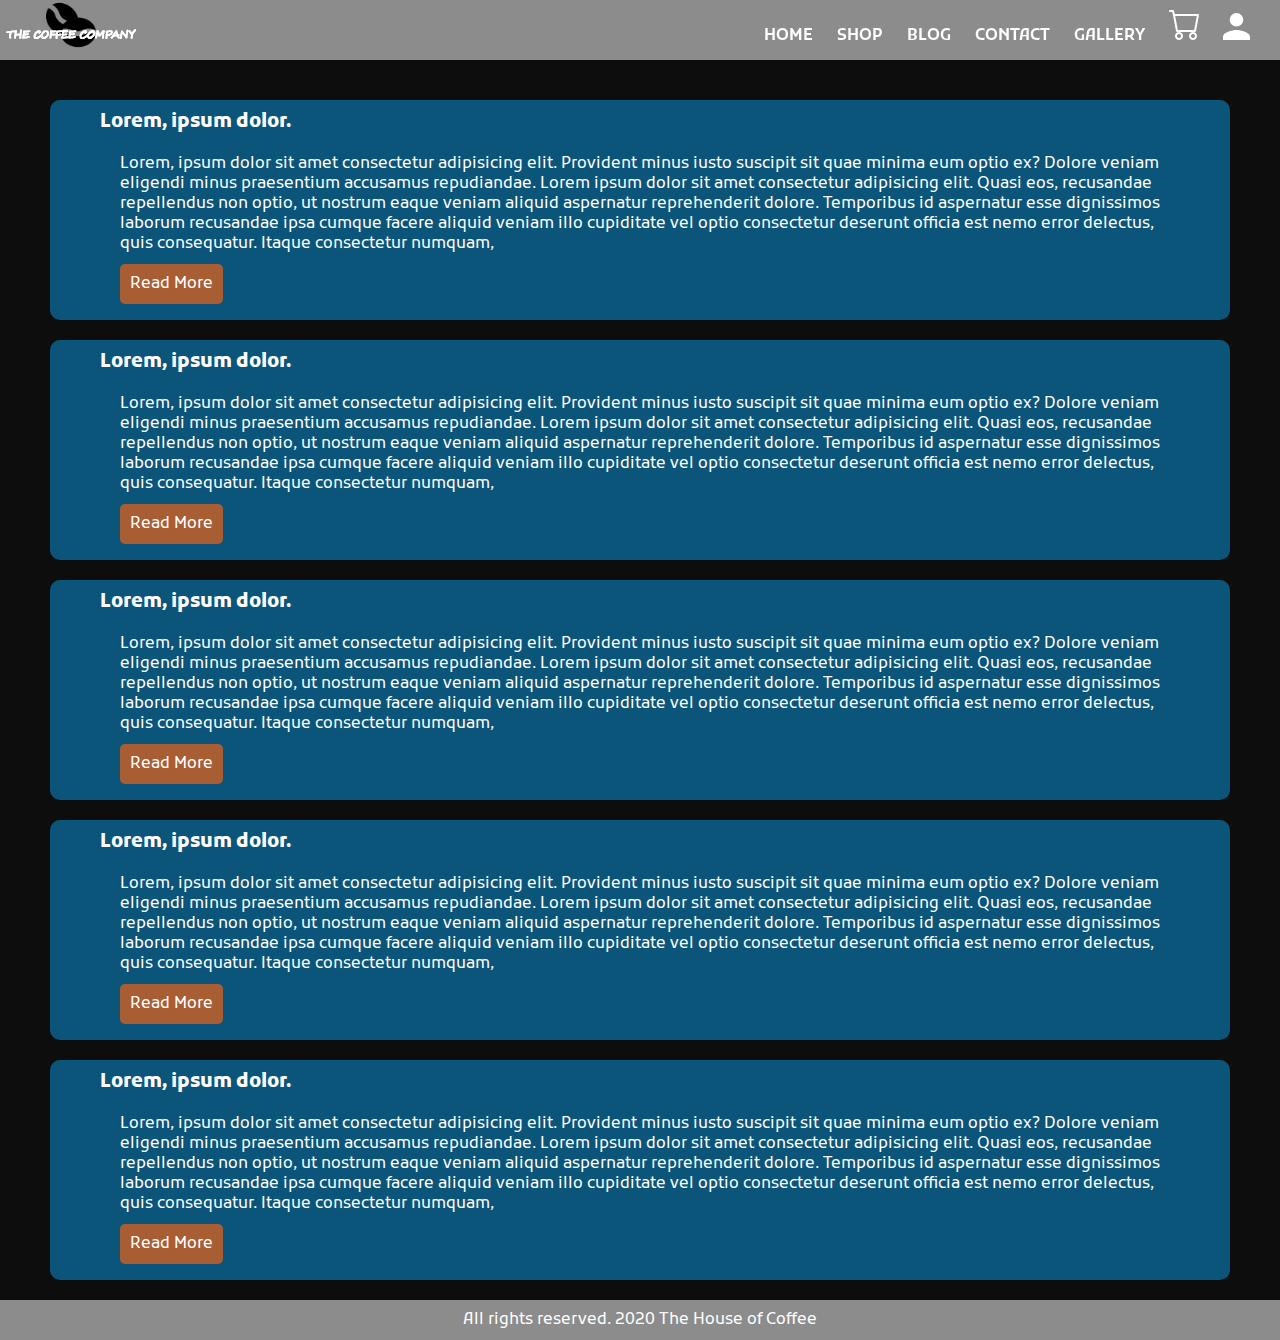
<file: blog.html>
<!DOCTYPE html>
<html lang="en">
  <head>
    <meta charset="UTF-8" />
    <meta name="viewport" content="width=device-width, initial-scale=1.0" />
    <link rel="stylesheet" href="style.css" />
    <link
      href="https://fonts.googleapis.com/css2?family=Kufam&display=swap"
      rel="stylesheet"
    />
    <title>Our Blog</title>
  </head>
  <body>
    <nav class="nav-bar">
      <div class="logo">
        <img src="./img/LOGO.png" alt="" srcset="" />
      </div>
      <div class="links">
        <a href="./index.html" class="pages">HOME</a>
        <a href="./shop.html" class="pages">SHOP</a>
        <a href="./blog.html" class="pages">BLOG</a>
        <a href="./contact.html" class="pages">CONTACT</a>
        <a href="./gallery.html" class="pages">GALLERY</a>
        <a href="#" class="pages">
          <img src="./img/cart.png" alt="cart" />
        </a>
        <a href="" class="pages">
          <img src="./img/md-person.png" alt="user" />
        </a>
      </div>
    </nav>
    <section class="blogs">
      <article class="blog">
        <h3>Lorem, ipsum dolor.</h3>
        <p>
          Lorem, ipsum dolor sit amet consectetur adipisicing elit. Provident
          minus iusto suscipit sit quae minima eum optio ex? Dolore veniam
          eligendi minus praesentium accusamus repudiandae. Lorem ipsum dolor
          sit amet consectetur adipisicing elit. Quasi eos, recusandae
          repellendus non optio, ut nostrum eaque veniam aliquid aspernatur
          reprehenderit dolore. Temporibus id aspernatur esse dignissimos
          laborum recusandae ipsa cumque facere aliquid veniam illo cupiditate
          vel optio consectetur deserunt officia est nemo error delectus, quis
          consequatur. Itaque consectetur numquam,
        </p>
        <a href="#" id="read-more">Read More</a>
      </article>
      <article class="blog">
        <h3>Lorem, ipsum dolor.</h3>
        <p>
          Lorem, ipsum dolor sit amet consectetur adipisicing elit. Provident
          minus iusto suscipit sit quae minima eum optio ex? Dolore veniam
          eligendi minus praesentium accusamus repudiandae. Lorem ipsum dolor
          sit amet consectetur adipisicing elit. Quasi eos, recusandae
          repellendus non optio, ut nostrum eaque veniam aliquid aspernatur
          reprehenderit dolore. Temporibus id aspernatur esse dignissimos
          laborum recusandae ipsa cumque facere aliquid veniam illo cupiditate
          vel optio consectetur deserunt officia est nemo error delectus, quis
          consequatur. Itaque consectetur numquam,
        </p>
        <a href="#" id="read-more">Read More</a>
      </article>
      <article class="blog">
        <h3>Lorem, ipsum dolor.</h3>
        <p>
          Lorem, ipsum dolor sit amet consectetur adipisicing elit. Provident
          minus iusto suscipit sit quae minima eum optio ex? Dolore veniam
          eligendi minus praesentium accusamus repudiandae. Lorem ipsum dolor
          sit amet consectetur adipisicing elit. Quasi eos, recusandae
          repellendus non optio, ut nostrum eaque veniam aliquid aspernatur
          reprehenderit dolore. Temporibus id aspernatur esse dignissimos
          laborum recusandae ipsa cumque facere aliquid veniam illo cupiditate
          vel optio consectetur deserunt officia est nemo error delectus, quis
          consequatur. Itaque consectetur numquam,
        </p>
        <a href="#" id="read-more">Read More</a>
      </article>
      <article class="blog">
        <h3>Lorem, ipsum dolor.</h3>
        <p>
          Lorem, ipsum dolor sit amet consectetur adipisicing elit. Provident
          minus iusto suscipit sit quae minima eum optio ex? Dolore veniam
          eligendi minus praesentium accusamus repudiandae. Lorem ipsum dolor
          sit amet consectetur adipisicing elit. Quasi eos, recusandae
          repellendus non optio, ut nostrum eaque veniam aliquid aspernatur
          reprehenderit dolore. Temporibus id aspernatur esse dignissimos
          laborum recusandae ipsa cumque facere aliquid veniam illo cupiditate
          vel optio consectetur deserunt officia est nemo error delectus, quis
          consequatur. Itaque consectetur numquam,
        </p>
        <a href="#" id="read-more">Read More</a>
      </article>
      <article class="blog">
        <h3>Lorem, ipsum dolor.</h3>
        <p>
          Lorem, ipsum dolor sit amet consectetur adipisicing elit. Provident
          minus iusto suscipit sit quae minima eum optio ex? Dolore veniam
          eligendi minus praesentium accusamus repudiandae. Lorem ipsum dolor
          sit amet consectetur adipisicing elit. Quasi eos, recusandae
          repellendus non optio, ut nostrum eaque veniam aliquid aspernatur
          reprehenderit dolore. Temporibus id aspernatur esse dignissimos
          laborum recusandae ipsa cumque facere aliquid veniam illo cupiditate
          vel optio consectetur deserunt officia est nemo error delectus, quis
          consequatur. Itaque consectetur numquam,
        </p>
        <a href="#" id="read-more">Read More</a>
      </article>
    </section>
    <footer>
      <p>All rights reserved. 2020 The House of Coffee</p>
    </footer>
  </body>
</html>
</file>
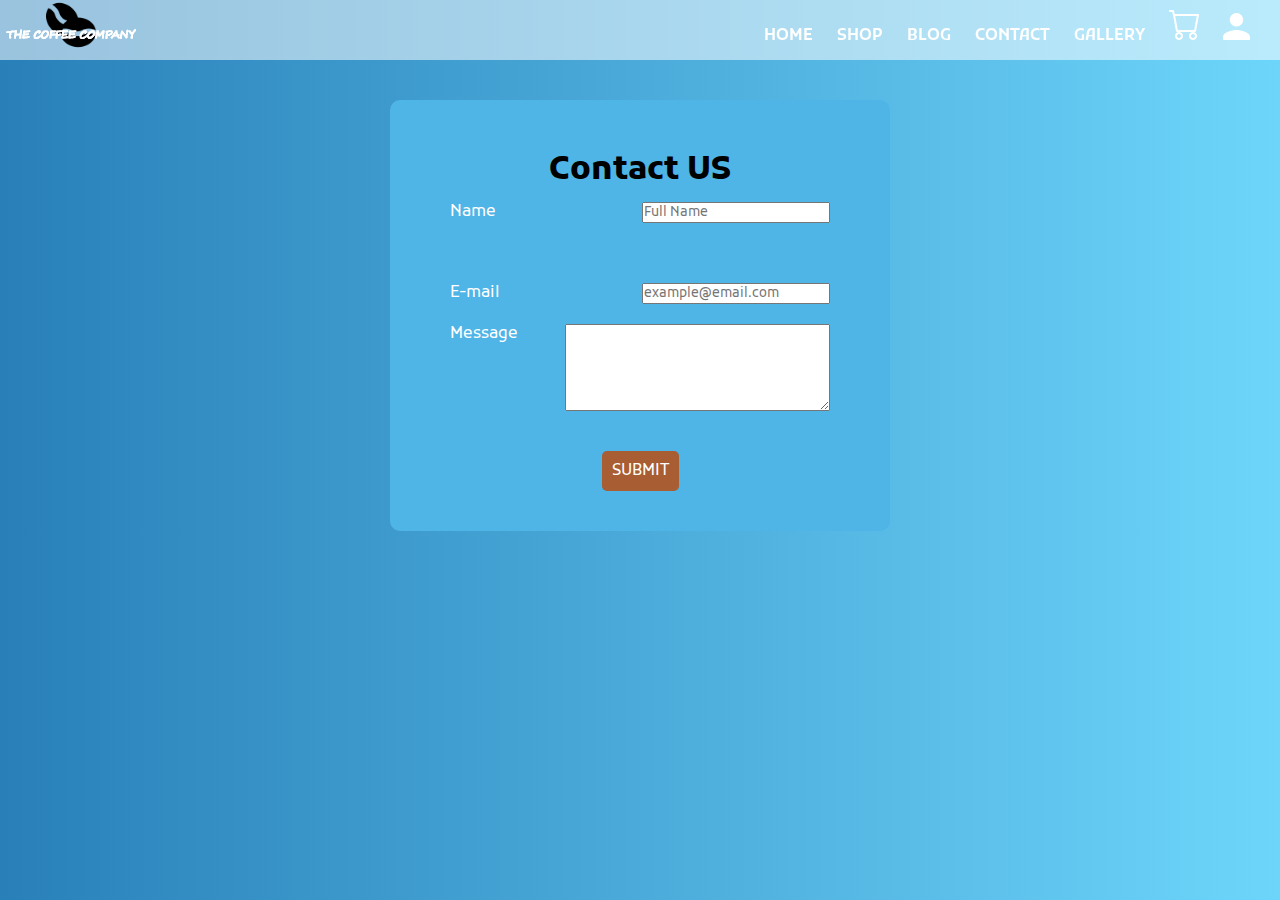
<file: contact.html>
<!DOCTYPE html>
<html lang="en">
  <head>
    <meta charset="UTF-8" />
    <meta name="viewport" content="width=device-width, initial-scale=1.0" />
    <link rel="stylesheet" href="style.css" />
    <link
      href="https://fonts.googleapis.com/css2?family=Kufam&display=swap"
      rel="stylesheet"
    />
    <title>Contact US</title>
  </head>
  <body id="contact-body">
    <nav class="nav-bar">
      <div class="logo">
        <img src="./img/LOGO.png" alt="" srcset="" />
      </div>
      <div class="links">
        <a href="./index.html" class="pages">HOME</a>
        <a href="./shop.html" class="pages">SHOP</a>
        <a href="./blog.html" class="pages">BLOG</a>
        <a href="./contact.html" class="pages">CONTACT</a>
        <a href="./gallery.html" class="pages">GALLERY</a>
        <a href="#" class="pages">
          <img src="./img/cart.png" alt="cart" />
        </a>
        <a href="" class="pages">
          <img src="./img/md-person.png" alt="user" />
        </a>
      </div>
    </nav>
    <div id="contact">
      <form action="" id="form">
        <h1>Contact US</h1>
        <div id="inputs">
            <label>Name</label>
            <input type="text" placeholder="Full Name">
        </div>
        <br>
        <br>
        <div id="inputs">
            <label>E-mail</label>
            <input type="text" placeholder="example@email.com">
        </div>
        <div id="inputs">
            <label>Message</label>
            
            <textarea name="messaage" id="" cols="30" rows="5"></textarea>
        </div>

        <br>
        <br>
        <div >
            <a href="#" id="submit">SUBMIT</a>
        </div>
      </form>
    </div>
  </body>
</html>
</file>
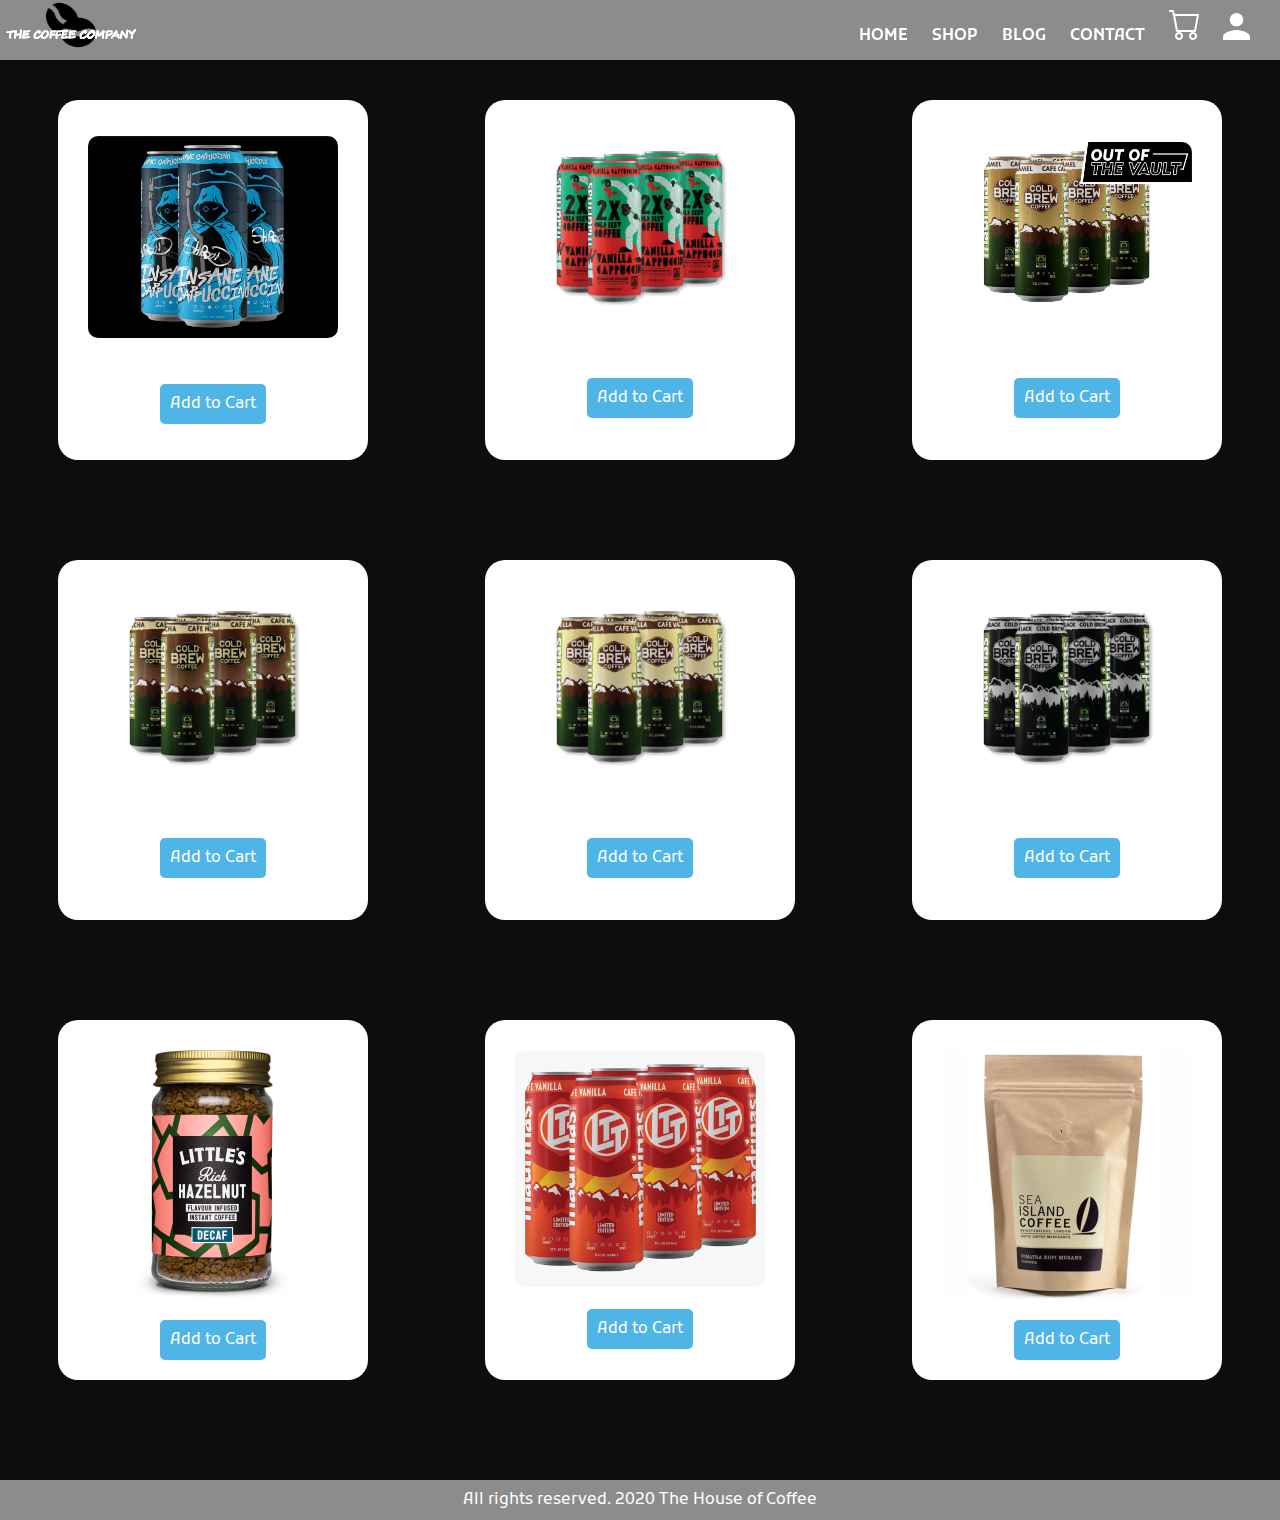
<file: shop.html>
<!DOCTYPE html>
<html lang="en">
  <head>
    <meta charset="UTF-8" />
    <meta name="viewport" content="width=device-width, initial-scale=1.0" />
    <link rel="stylesheet" href="style.css" />
    <link
      href="https://fonts.googleapis.com/css2?family=Kufam&display=swap"
      rel="stylesheet"
    />
    <title>Shop</title>
  </head>
  <body>
    <nav class="nav-bar">
      <div class="logo">
        <img src="./img/LOGO.png" alt="" srcset="" />
      </div>
      <div class="links">
        <a href="./index.html" class="pages">HOME</a>
        <a href="./shop.html" class="pages">SHOP</a>
        <a href="./blog.html" class="pages">BLOG</a>
        <a href="" class="pages">CONTACT</a>
        <a href="" class="pages">
          <img src="./img/cart.png" alt="cart" />
        </a>
        <a href="" class="pages">
          <img src="./img/md-person.png" alt="user" />
        </a>
      </div>
    </nav>
    <div class="flavors">
      <div class="container c1">
        <img src="./img/coffee-flavor.jpg" alt="product image" />
        <span>Insane Cappucinno</span>
        <a href="#" id="addcart">Add to Cart</a>
      </div>
      <div class="container c2">
        <img src="./img/2X-vanilla.png" alt="product image" />
        <span>2X Vanilla</span>
        <a href="#" id="addcart">Add to Cart</a>
      </div>
      <div class="container c3">
        <img src="./img/cafe-caramel.png" alt="product image" />
        <span>Cafe Caramel</span>
        <a href="#" id="addcart">Add to Cart</a>
      </div>
      <div class="container c4">
        <img src="./img/cafe-mocha.png" alt="product image" />
        <span>Cafe Mocha</span>
        <a href="#" id="addcart">Add to Cart</a>
      </div>
      <div class="container c5">
        <img src="./img/cafe-vanilla.png" alt="product image" />
        <span>Cafe Vanilla</span>
        <a href="#" id="addcart">Add to Cart</a>
      </div>
      <div class="container c6">
        <img src="./img/cold-black.png" alt="product image" />
        <span>Cold Brew Black</span>
        <a href="#" id="addcart">Add to Cart</a>
      </div>
      <div class="container c7">
        <img src="./img/Hazelnut-Decaf.jpg" alt="product image" />
        <span>Hazelnut Decaf</span>
        <a href="#" id="addcart">Add to Cart</a>
      </div>
      <div class="container c8">
        <img src="./img/ltt-special.png" alt="product image" />
        <span>LTT Special</span>
        <a href="#" id="addcart">Add to Cart</a>
      </div>
      <div class="container c9">
        <img src="./img/island coffee.jpg" alt="product image" />
        <span>Cafe Island</span>
        <a href="#" id="addcart">Add to Cart</a>
      </div>
    </div>
    <footer>
      <p>All rights reserved. 2020 The House of Coffee</p>
    </footer>
  </body>
</html>
</file>
<file: style.css>
* {
  margin: 0;
  padding: 0;
  scroll-behavior: smooth;
  font-family: "Kufam", cursive;
}
body {
  background: #0d0d0d;
  margin: 0;
}

.nav-bar {
  margin: 0;
  padding: 0;
  position: fixed;
  display: flex;
  justify-content: space-between;
  background: #ffffff86;
  width: 100%;
  font-weight: 600;
}
.links {
  padding: 10px 20px 0px 20px;
}
.pages {
  text-decoration: none;
  color: #ffffff;
  padding: 0px 10px;
}

.bg-image {
  width: 100%;
  height: 100%;
  z-index: -5;
}
#info {
  position: absolute;
  padding-left: 50px;
  top: 500px;
  color: #ffffff;
  font-family: "Gill Sans", "Gill Sans MT", Calibri, "Trebuchet MS", sans-serif;
}
#info h1 {
  font-family: "Long Cang", cursive;
  font-size: 60px;
}
#picks {
  margin: 20px auto;
  color: #ffffff;
  text-align: center;
}
#picks h1 {
  margin: 50px;
}
.items {
  margin: 10px auto;
  display: flex;
  justify-content: space-around;
}
.item {
  background: #ffffff;
  color: #0d0d0d;
  width: 150px;
  height: 200px;
  border-radius: 20px;
  margin: 10px auto;
  display: flex;
  flex-direction: column;
  justify-content: space-evenly;
  padding: 20px;
}
.item a {
  text-decoration: none;
  background: #a95d32;
  color: #ffffff;
  border-radius: 5px;
  padding: 10px;
}
.item img {
  width: 100%;
}
.shop-more {
  margin: 80px auto;
  align-items: center;
  text-align: center;
}
.shop-more a {
  text-decoration: none;
  background: #4fb4e6;
  color: #ffffff;
  border-radius: 5px;
  padding: 10px;
  align-items: center;
}
.shop-more a:hover {
  text-decoration: none;
  background: #ffffff;
  color: #4fb4e6;
  border-radius: 5px;
  padding: 10px;
  align-items: center;
}
footer {
  background: #ffffff86;
  color: #ffffff;
  padding: 10px;
  text-align: center;
}

/*
Shopping page
*/

.flavors {
  display: grid;
  margin-bottom: 100px;
  justify-items: center;
  align-content: center;
  grid-template-rows: 1fr 1fr 1fr;
  grid-template-columns: 1fr 1fr 1fr;
  grid-template-areas:
    "1c 2c 3c"
    "4c 5c 6c"
    "7c 8c 9c";
}
.c1 {
  grid-area: 1c;
}
.c2 {
  grid-area: 2c;
}
.c3 {
  grid-area: 3c;
}
.c4 {
  grid-area: 4c;
}
.c5 {
  grid-area: 5c;
}
.c6 {
  grid-area: 6c;
}
.c7 {
  grid-area: 7c;
}
.c8 {
  grid-area: 8c;
}
.c9 {
  grid-area: 9c;
}

.container {
  margin-top: 100px;
  border-radius: 20px;
  width: 250px;
  height: 300px;
  background: #ffffff;
  padding: 30px;
  display: flex;
  flex-direction: column;
  justify-content: space-around;
  align-items: center;
  text-align: center;
}
.container img {
  width: 100%;
  border-radius: 10px;
}
.container span {
  color: #ffffff;
}
#addcart {
  text-decoration: none;
  background: #4fb4e6;
  color: #ffffff;
  border-radius: 5px;
  padding: 10px;
  align-items: center;
}
#addcart:hover {
  text-decoration: none;
  background: #a95d32;
  color: #ffffff;
  border-radius: 5px;
  padding: 10px;
  align-items: center;
}

/*
Blogs
*/

.blogs {
  padding-top: 100px;
  align-items: center;
  color: #ffffff;
}
.blog {
  background: #0a9ee980;
  border-radius: 10px;
  height: 200px;
  bottom: 200px;
  padding: 10px 50px;
  margin: 0px 50px 20px 50px;
}
.blog p {
  margin: 20px;
}
#read-more {
  background: #a95d32;
  color: #ffffff;
  border-radius: 5px;
  margin: 20px;
  padding: 10px;
  align-items: center;
  text-decoration: none;
}

/*
Contact
*/
#contact-body {
  background: linear-gradient(to right, #2980b9, #6dd5fa);
}
#contact {
  padding-top: 100px;
}
#form {
  padding: 50px;
  margin: 0px auto;
  border-radius: 10px;
  box-shadow: inset;
  display: flex;
  flex-direction: column;
  justify-content: space-between;
  text-align: center;
  background: #4fb4e6;
  width: 400px;
}
#inputs {
  color: #ffffff;
  margin: 10px;
  display: flex;
  justify-content: space-between;
}
#submit {
  background: #a95d32;
  color: #ffffff;
  border-radius: 5px;
  padding: 10px;
  align-items: center;
  text-decoration: none;
}
#contact-body {
  align-items: center;
}

/*
Gallery
*/
.content {
  padding-top: 100px;
  display: grid;
  grid-template-rows: 1fr 1fr 1fr;
  grid-template-columns: 1fr 1fr 1fr;
  grid-template-areas:
    "img2 img4 img6"
    "img1 img7 img3"
    "img5 img8 img9"
    "img10 img11 img12";
}
.img1 {
  padding: 20px;
  width: 300px;
  grid-area: img1;
}
.img2 {
  padding: 20px;
  width: 300px;
  grid-area: img2;
}
.img3 {
  padding: 20px;
  width: 300px;
  grid-area: img3;
}

.img4 {
  padding: 20px;
  width: 300px;
  grid-area: img4;
}
.img5 {
  padding: 20px;
  width: 100%;
  grid-area: img5;
}
.img6 {
  padding: 20px;
  width: 300px;
  grid-area: img6;
}
.img7 {
  padding: 20px;
  width: 300px;
  grid-area: img7;
}
.img8 {
  padding: 20px;
  width: 300px;
  grid-area: img8;
}
.img9 {
  padding: 20px;
  width: 300px;
  grid-area: img9;
}
.img10 {
  padding: 20px;
  width: 300px;
  grid-area: img10;
}
.img11 {
  padding: 20px;
  width: 300px;
  grid-area: img11;
}
.img12 {
  padding: 20px;
  width: 300px;
  grid-area: img12;
}
</file>
